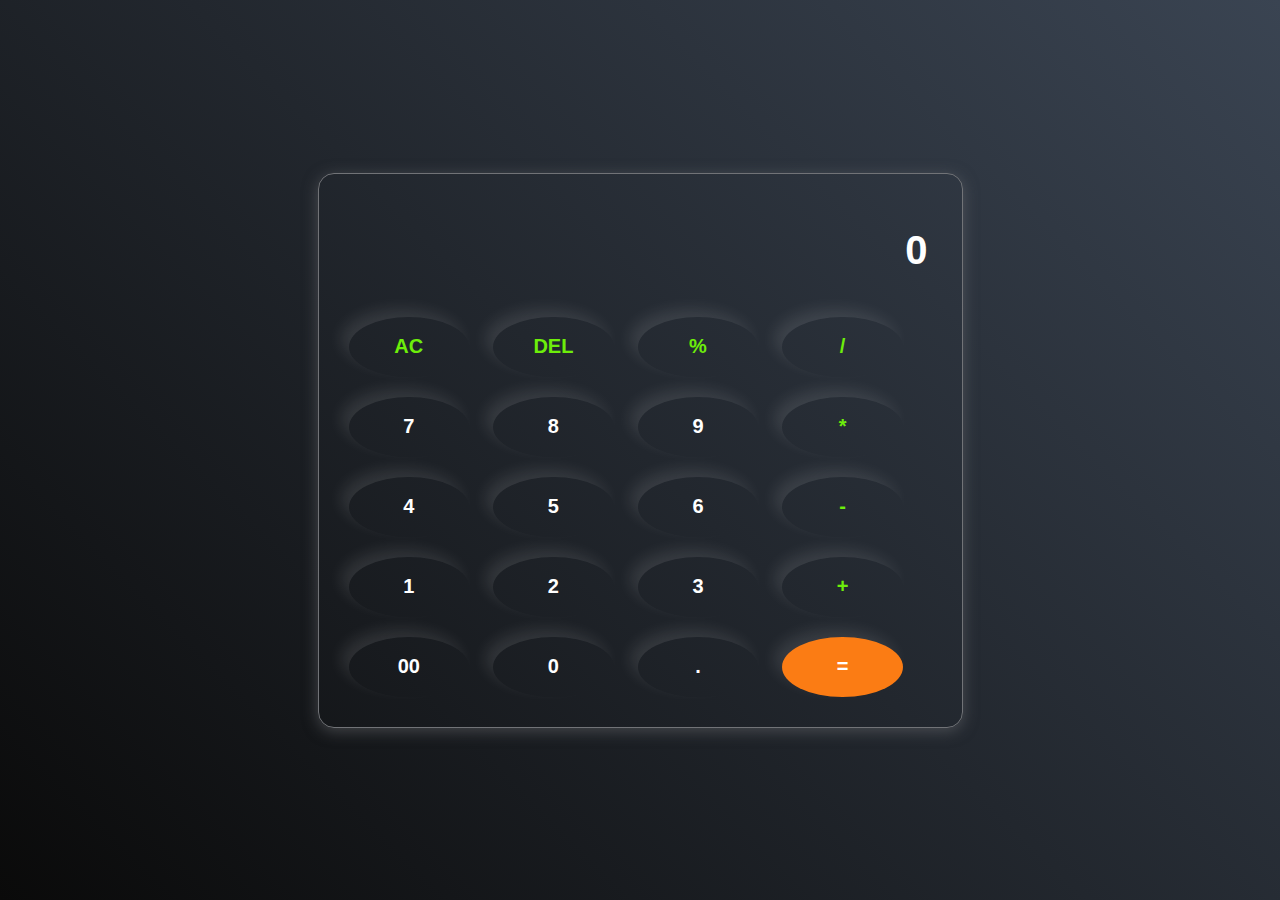
<file: Calculator/index.html>
<!DOCTYPE html>
<html lang="en">
<head>
    <meta charset="UTF-8">
    <meta name="viewport" content="width=device-width, initial-scale=1.0">
    <link rel="stylesheet" href="style.css">
    <title>Document</title>
</head>
<body>
    <div class="calculator">
        <input type="text" placeholder="0" id="inputBox">

        <div>
            <button class="operator">AC</button>
            <button class="operator">DEL</button>
            <button class="operator">%</button>
            <button class="operator">/</button>
        </div>

        <div>
            <button>7</button>
            <button>8</button>
            <button>9</button>
            <button class="operator">*</button>
        </div>

        <div>
            <button>4</button>
            <button>5</button>
            <button>6</button>
            <button class="operator">-</button>
        </div>

        <div>
            <button>1</button>
            <button>2</button>
            <button>3</button>
            <button class="operator">+</button>
        </div>

        <div>
            <button>00</button>
            <button>0</button>
            <button>.</button>
            <button class="equal">=</button>
        </div>
    </div>

    <script src="script.js"></script>
</body>
</html>
</file>
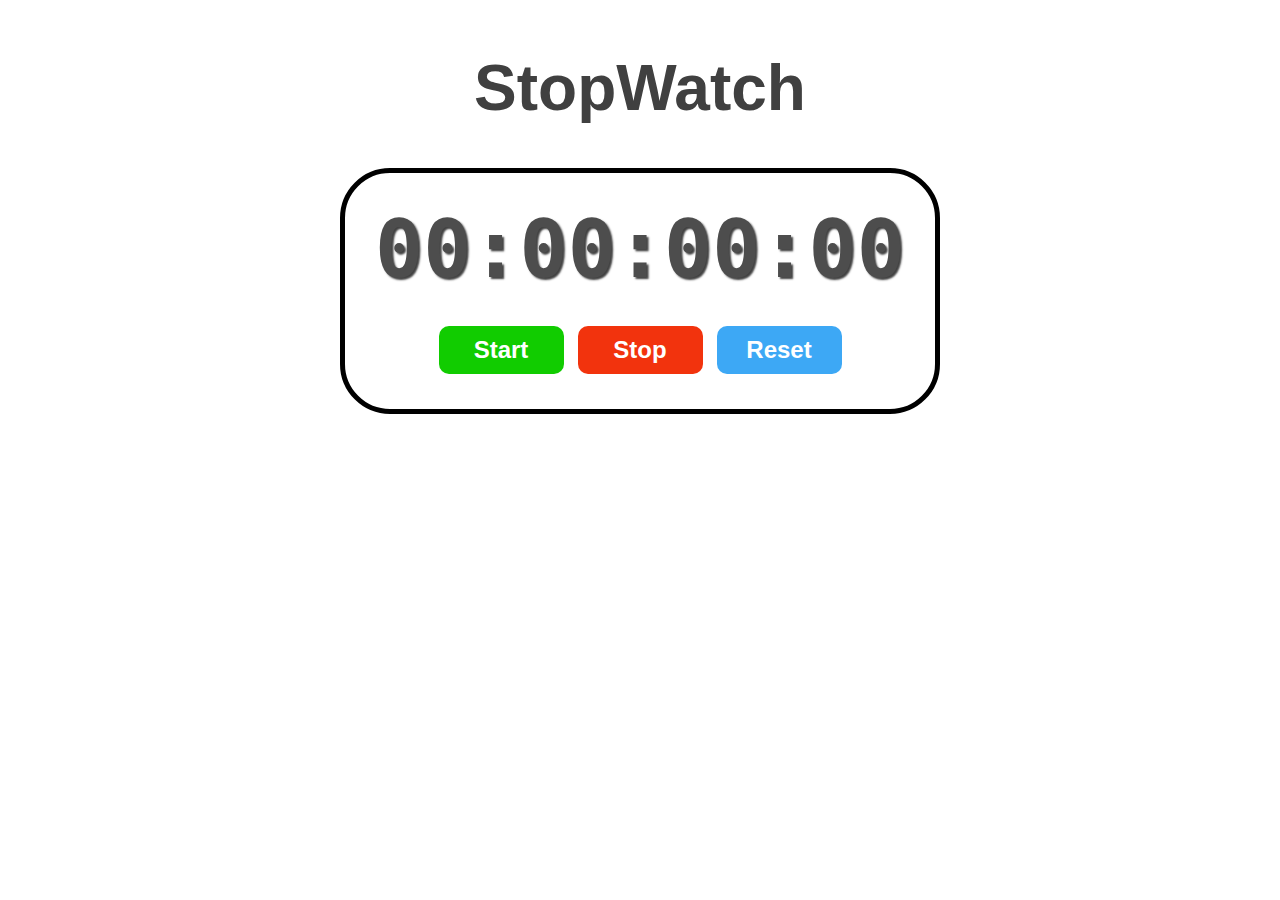
<file: StopWatch/index.html>
<!DOCTYPE html>
<html lang="en">
<head>
    <meta charset="UTF-8">
    <meta name="viewport" content="width=device-width, initial-scale=1.0">
    <link rel="stylesheet" href="style.css">
    <title>StopWatch</title>
</head>
<body>
    <h1 id="text">StopWatch</h1>

    <div id="container">
        <div id="display">
            00:00:00:00
        </div>
        <div id="controls">
            <button id="startbtn" onclick="start()">Start</button>
            <button id="stopbtn" onclick="stop()">Stop</button>
            <button id="resetbtn" onclick="reset()">Reset</button>
        </div>
    </div>
    <script src="script.js"></script>
</body>
</html>
</file>
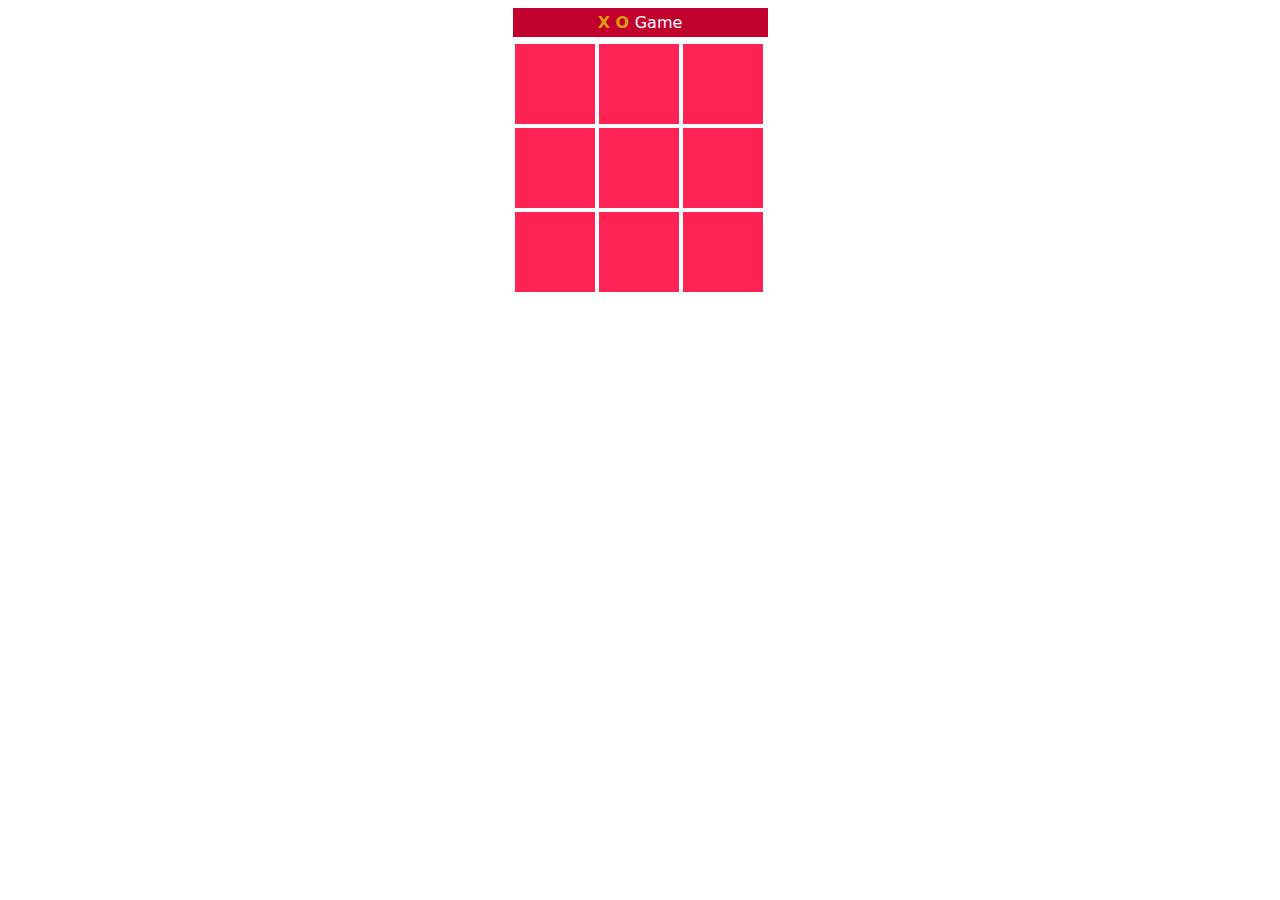
<file: XOGame/index.html>
<!DOCTYPE html>
<html lang="en">
<head>
    <meta charset="UTF-8">
    <meta name="viewport" content="width=device-width, initial-scale=1.0">
    <link rel="stylesheet" href="style.css">
    <title>Document</title>
</head>
<body>
    <div class="game">

        <div class="title"><span>X O </span>Game</div>

        <div class="square" id="item1" onclick="game(this.id)"></div>
        <div class="square" id="item2" onclick="game(this.id)"></div>
        <div class="square" id="item3" onclick="game(this.id)"></div>

        <div class="square" id="item4" onclick="game(this.id)"></div>
        <div class="square" id="item5" onclick="game(this.id)"></div>
        <div class="square" id="item6" onclick="game(this.id)"></div>

        <div class="square" id="item7" onclick="game(this.id)"></div>
        <div class="square" id="item8" onclick="game(this.id)"></div>
        <div class="square" id="item9" onclick="game(this.id)"></div>
    </div>

    <script src="script.js"></script>
</body>
</html>
</file>
<file: Calculator/style.css>
*{
    margin: 0;
    padding: 0;
    box-sizing: border-box;
}

body{
    width: 100%;
    height: 100vh;
    display: flex;  /*Organise the things deepend on their size*/
    justify-content: center;  /*Center in the top*/
    align-items:center; /* Center vertically */
    background: linear-gradient(45deg, #0a0a0a,#3a4452);
}

.calculator{
    border: 1px solid #717377;
    padding: 20px;
    border-radius: 16px;
    /* background: transparent; */
    box-shadow: 0px 3px 15px rgba(113,115,119,0.5);
}

input{
    width: 100%;
    border: none;
    padding: 24px;
    margin: 10px;
    background: transparent;
    box-shadow: 0 3px 15px rgbs(84,84,84,0.1);
    font-size: 40px;
    text-align: right;
    cursor: pointer;
    color: white;
    font-weight: bold;
}

input::placeholder{
    color: #ffff;
}

button{
    border: none;
    width: 20%;
    height: 60px;
    margin: 10px;
    border-radius: 100%;
    background: transparent;
    color: #ffff;
    font-size: 20px;
    font-weight: bold;
    box-shadow: -8px -8px 15px rgba(255, 255, 255, 0.1);
    cursor: pointer;
}

.equal{
    background-color: #fb7c14;
    transition: 0.3s ease;
}

.equal:hover{
    background-color: #a84c00;
}

.operator{
    color: #6dee0a;
}

.operator:hover{
    background-color: #1d3f04;
}
</file>
<file: StopWatch/style.css>
body {
    display: flex;
    flex-direction: column;
    align-items: center;
    background-color: hsl(0, 0% 90%);
}
#text{
    font-size: 4rem;
    font-family: Arial,sans-serif;
    color: hsl(0, 0%, 25%);
}
#container{
    display: flex;
    flex-direction: column;
    align-items: center;
    padding: 30px;
    border: 5px solid black;
    border-radius: 50px;
    background-color: white;
}

#display {
    font-size: 5rem;
    font-family: monospace;
    font-weight: bold;
    color: hsl(0, 0%, 30%);
    text-shadow: 2px 2px 2px hsla(0, 0%, 0%, 0.75);
    margin-bottom: 25px;
}

#controls button{
    font-size: 1.5rem;
    font-weight: bold;
    padding: 10px 20px;
    margin:5px;
    min-width: 125px;
    border:none;
    border-radius: 10px;
    cursor: pointer;
    color: white;
    background: background-color 0.5s ease;
}

#startbtn {
    background-color: hsl(115, 100%, 40%);
}

#startbtn:hover{
    background-color: hsl(115, 100%, 30%);
}

#stopbtn {
    background-color: hsl(10, 90%, 50%);
}

#stopbtn:hover{
    background-color: hsl(10, 90%, 40%);
}

#resetbtn{
    background-color: hsl(205, 90%, 60%);
}

#resetbtn:hover{
    background-color: hsl(205, 90%, 50%);
}
</file>
<file: XOGame/style.css>
.game {
    width: 255px;
    text-align: center;
    font-family: system-ui;
    color: white;
    margin: auto;
    font-weight: 500px;
    max-height: 100vh;
}

.title {
    background: rgb(194, 0, 45);
    padding: 5px 0;
    margin: 5px 0;
}

span {
    color: rgb(220, 153, 19);
    font-weight: bold;
}

.square{
    width: 80px;
    height: 80px ;
    background: #f25;
    float: left;
    margin: 2px;
    font-size: 50px;
    transition: 0.2s ease;
}

.square:hover{
    background: black;
    cursor: pointer;
}
</file>
